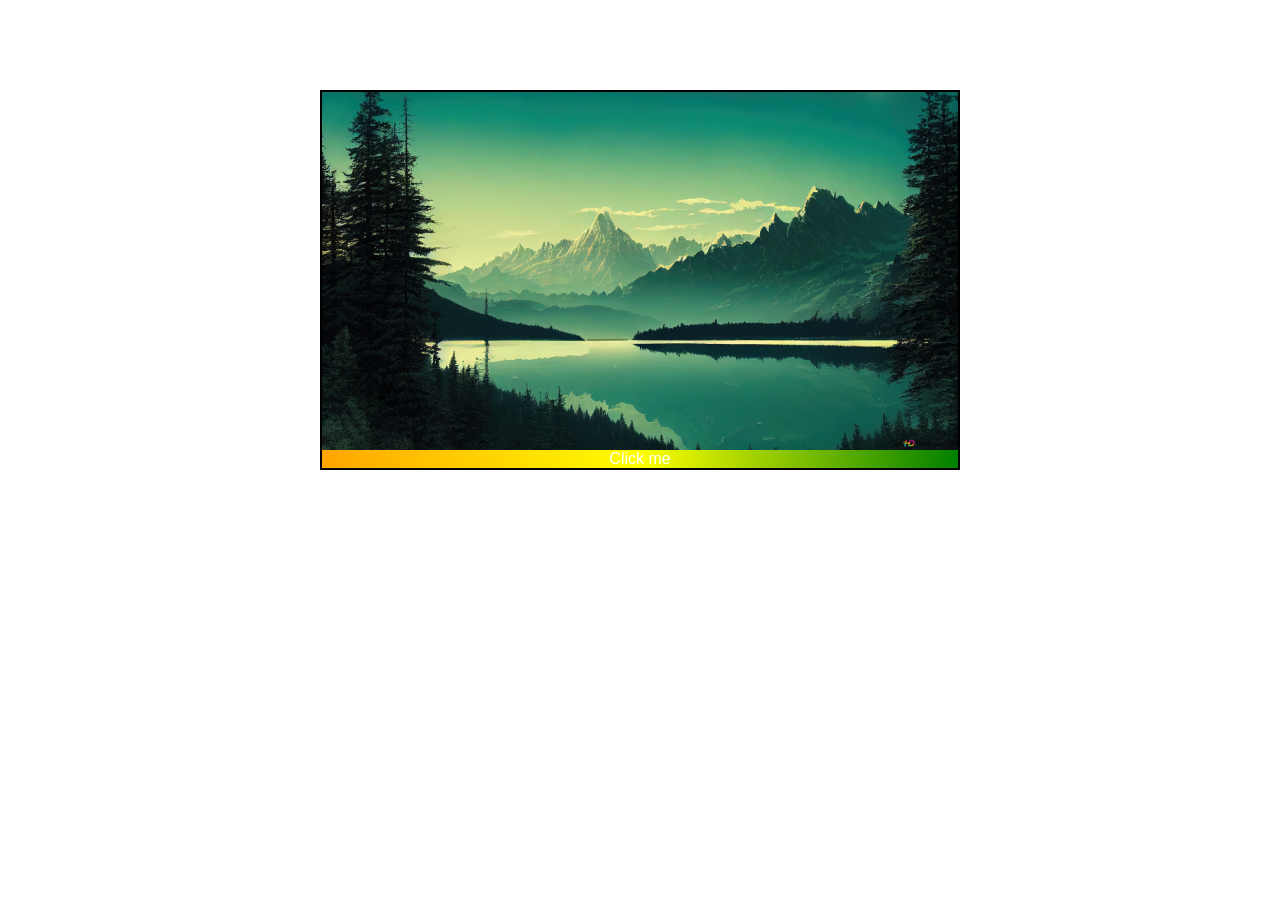
<file: Task2/index.html>
<!DOCTYPE html>
<html lang="en">
<head>
    <meta charset="UTF-8">
    <meta name="viewport" content="width=device-width, initial-scale=1.0">
    <title>Task2</title>
    <link rel="stylesheet" href="units_box-model_font.css">

</head>
<body>
    <div class="container">

        <div class="image">
            <img src="natural.jpg" alt="nature">
            <button>Click me</button>
        </div>
    </div>
</file>
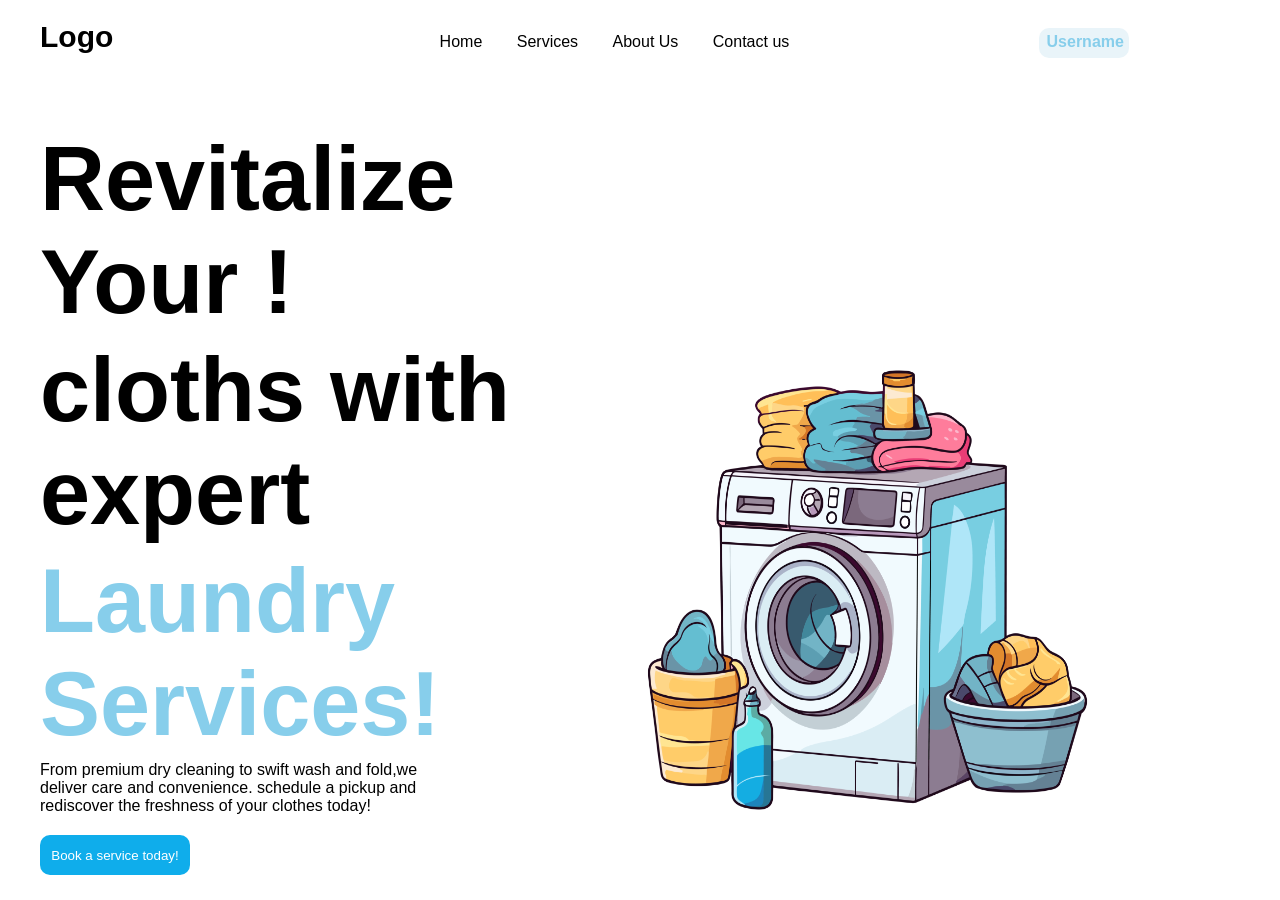
<file: Task5/index.html>
<!DOCTYPE html>
<html lang="en">
<head>
    <meta charset="UTF-8">
    <meta name="viewport" content="width=device-width, initial-scale=1.0">
    <title>Laundry service</title>
<link rel="stylesheet" href="index.css">
</head>
<body>
    <nav>
        <div  class="logo">Logo</div>
        <ul>
            <li><a href="#">Home</a></li>
            <li><a href="#">Services</a></li>
            <li><a href="#">About Us</a></li>
            <li><a href="#">Contact us</a></li>
        </ul>
        <div class="user">Username</div>
          </nav>

    <section class="hero">
        <div class="left">
            <h1>Revitalize Your !</h1>
            <h1>cloths with expert</h1>
               <h1 style="color: skyblue;">Laundry Services!</h1>
    <p>From premium dry cleaning to swift wash and fold,we </p>
    <p>deliver care and convenience. schedule a pickup and</p>
    <p>rediscover the freshness of your clothes today!</p>
    <button>Book a service today!</button>
        </div>
           <div class="right">
            <img src="laundry.jpg" alt="Laundry Service" >
           </div>
    </section>

</body>
</html>
</file>
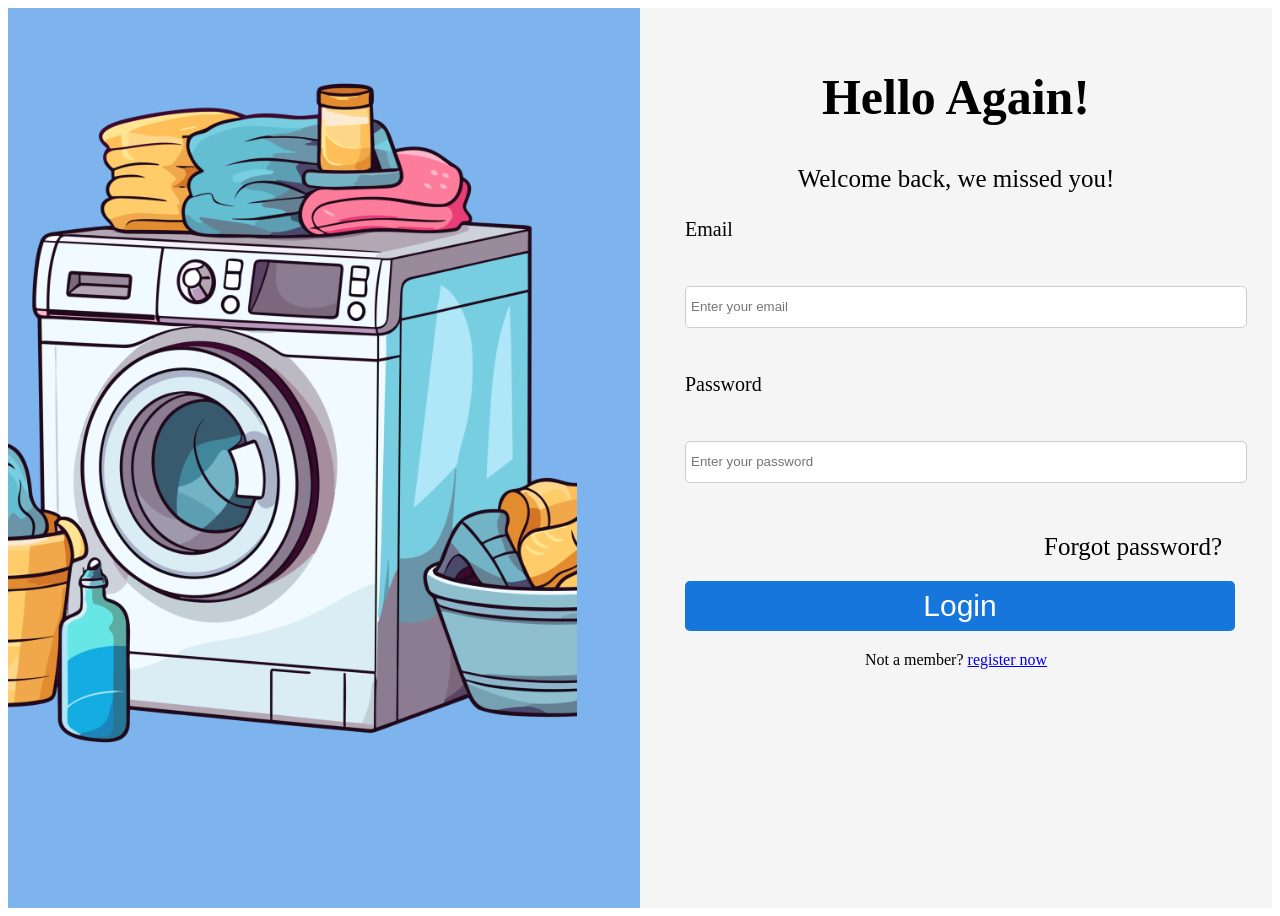
<file: Task6/index.html>
<!DOCTYPE html>
<html lang="en">
<head>
    <meta charset="UTF-8">
    <meta name="viewport" content="width=device-width, initial-scale=1.0">
    <title>laundry mart login</title>
    <link rel="stylesheet" href="index.css">
</head>
<body>
    <div class="container">
        <div class="left">
            <img src="laundry.jpg" alt="laundry">
        </div>
        <div class="form">
            <h1>Hello Again!</h1>
            <p>Welcome back, we missed you!</p>
            <form>
                <label for="email">Email</label><br>
                <input type="email" id="email" name="email" placeholder="Enter your email"><br>
                <label for="password">Password</label><br>
                <input type="password" id="password" name="password" placeholder="Enter your password">
            </form>
              <div class="forgot">Forgot  password?</div>
              <button>Login</button>
        <div class="register">Not a member? <a href="#">register now</a></div>
        </div>
    </div>


    
</body>
</html>
</file>
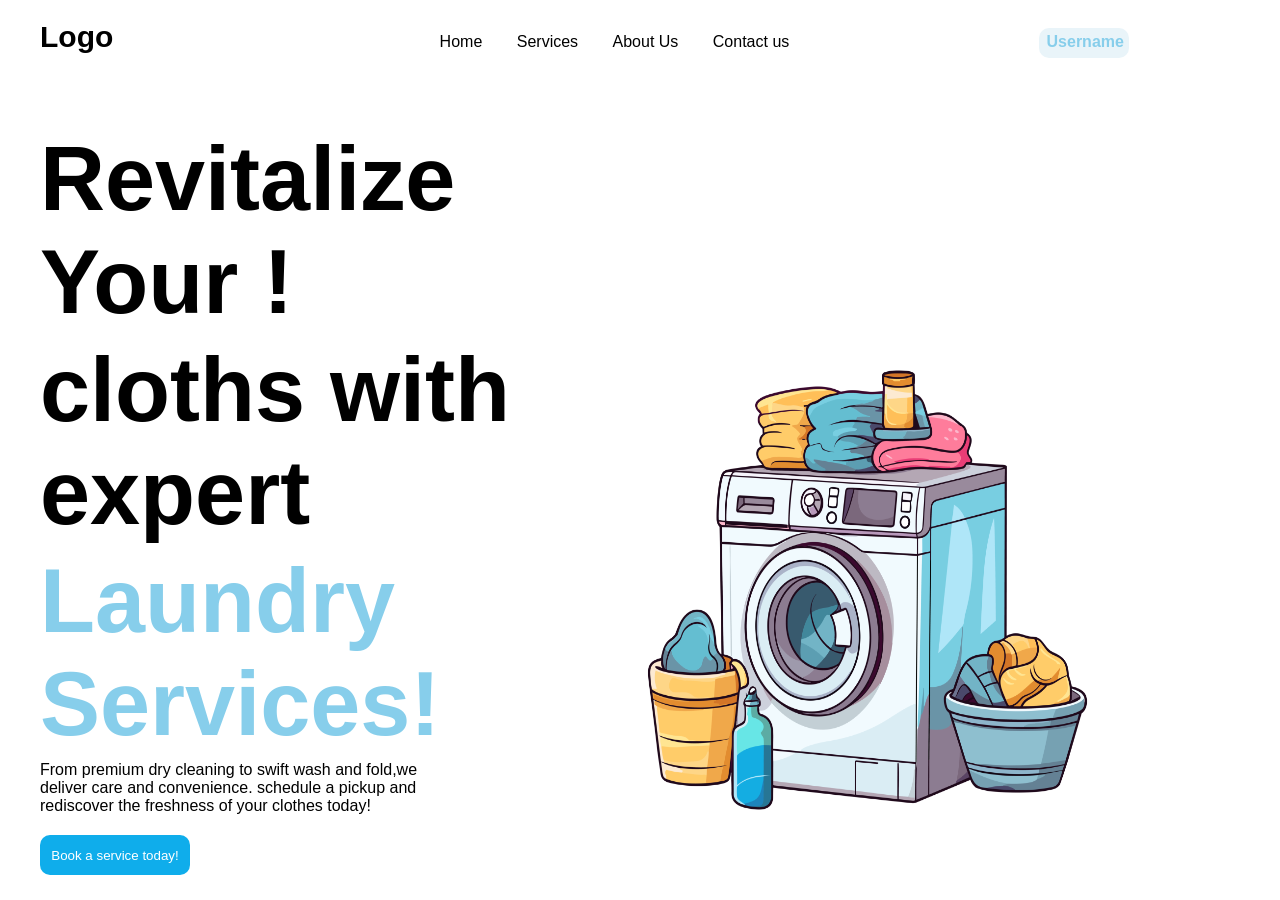
<file: Task7/index.html>
<!DOCTYPE html>
<html lang="en">
<head>
    <meta charset="UTF-8">
    <meta name="viewport" content="width=device-width, initial-scale=1.0">
    <title>Laundry service</title>
<link rel="stylesheet" href="index.css">
</head>
<body>
    <nav>
        <div  class="logo">Logo</div>
        <ul>
            <li><a href="#">Home</a></li>
            <li><a href="#">Services</a></li>
            <li><a href="#">About Us</a></li>
            <li><a href="#">Contact us</a></li>
        </ul>
        <div class="user">Username</div>
          </nav>

    <section class="hero">
        <div class="left">
            <h1>Revitalize Your !</h1>
            <h1>cloths with expert</h1>
               <h1 style="color: skyblue;">Laundry Services!</h1>
    <p>From premium dry cleaning to swift wash and fold,we </p>
    <p>deliver care and convenience. schedule a pickup and</p>
    <p>rediscover the freshness of your clothes today!</p>
    <button>Book a service today!</button>
        </div>
           <div class="right">
            <img src="laundry.jpg" alt="Laundry Service" height="300px" width="400px">
           </div>
    </section>

</body>
</html>
</file>
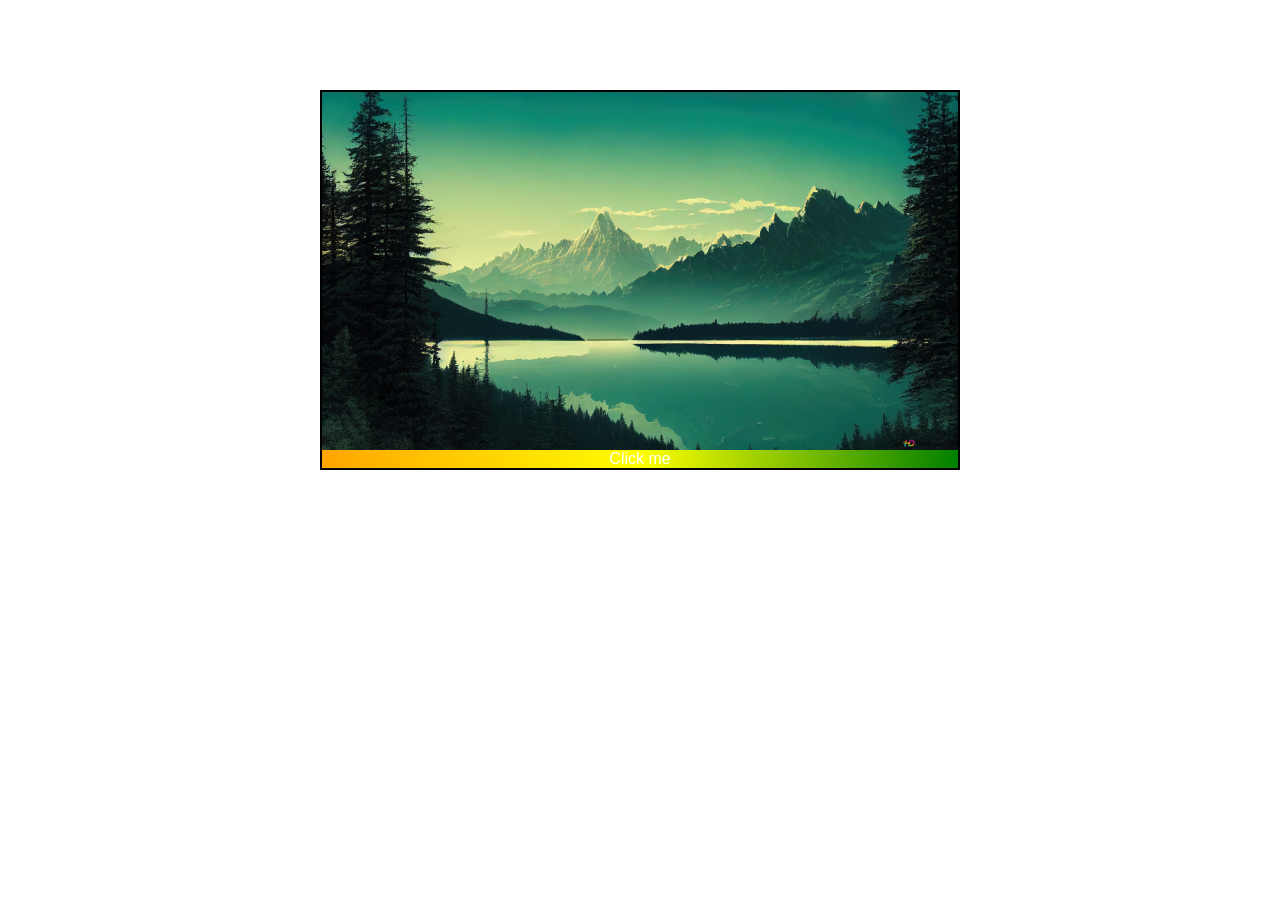
<file: Task2/units_box-model_font.html>
<!DOCTYPE html>
<html lang="en">
<head>
    <meta charset="UTF-8">
    <meta name="viewport" content="width=device-width, initial-scale=1.0">
    <title>Task2</title>
    <link rel="stylesheet" href="units_box-model_font.css">

</head>
<body>
    <div class="container">

        <div class="image">
            <img src="natural.jpg" alt="nature">
            <button>Click me</button>
        </div>
    </div>
        
</body>
</html>
</file>
<file: Task2/units_box-model_font.css>
*{
    margin: 0;
    padding: 0;
    box-sizing: border-box;
}

body{
    width: 100vw;
    height: 100vh;
    padding-top: 10vh;
    padding-bottom: 10vh;
    padding-left: 25vw;
    padding-right: 25vw;
}

.container{
    border: 2px solid black;
}

.container img{
    width: 100%;
    display: block;
}

button{
    width: 100%;
    font-size: 1rem;
    color: white;
    border: none;
    background: linear-gradient(to right, orange, yellow, green);
}
</file>
<file: Task5/index.css>
*{
    margin: 0;
    padding: 0;
    box-sizing: border-box;
}
body{
    font-family: Arial, Helvetica, sans-serif;
}
nav{
padding: 20px 40px;
}
.logo{
    display:inline-block;
    width: 20%;
    font-size: 30px;
    font-weight: bold;
}
nav ul {
    display: inline-block;
    width: 55%;
    text-align: center;
}
nav ul li{
    display: inline-block;
    margin: 0 15px;

}
nav ul li a{
    text-decoration: none;
    color:black;

}
.user{
    display: inline-block;
    width: 20%;
    text-align: right;
    color: skyblue;
    height: 30px;
    width: 90px;
    font-weight: bold;
    border-radius: 10px;
    background-color: rgb(233, 244, 249);
    padding-top: 5px ;
    padding-right: 5px;
margin-left: 10vh;

}
.hero{
    margin-top: 50px;
padding: 0px 40px;
    
}
.left{
    width: 49%;
/* margin-bottom: 50px; */
    display: inline-block;

}
.left h1{
    font-size: 10vh;
    margin-bottom: 5px;

}

button{
    height: 40px;
    width: 150px;
    color: white;
    background-color: rgb(15, 173, 235);
    border: none;
    border-radius: 10px;
    margin-top: 20px;
    
}

.right{
    width: 49%;
    display: inline-block;
    /* vertical-align: middle; */
    
}
.right img{
    width: 80%;
    height: 60vh;
    
}
</file>
<file: Task6/index.css>
.container{
    height: 100vh;
    display:flex;
}
.left{
    width: 50%;
    background-color: #7db4ee;
}
.left img{
    width: 90%;
    height: 90%;
    object-fit: cover;
}
.form{
    width: 50%;
    background-color: #f5f5f5;
   
}
.form h1{
    text-align: center;
    margin-top: 60px;
    font-size: 50px;
}
.form p{
    text-align: center;
    font-size: 25px;
    padding-top: 5px;
    
}
.form label{
    margin-left: 45px;
    font-size: 20px;
    
}
.form input{
    padding: 5px;
    margin: 45px ;
    width: 550px;
    height: 30px;
    border-radius: 5px;
    
    border: 1px solid #ccc;

}
.forgot{
    text-align: right;
    padding: 5px;
    margin-right: 45px;
    font-size: 25px;
}
button{
    margin-left: 45px;
    width: 550px;
    height: 50px;
    background-color: #1776dc;
    color: white;
    font-size: 30px;
    border-radius: 5px;
    margin-top: 15px;
    border: none;

}
.register {
    text-align: center;
    margin-top: 20px;
    
}
</file>
<file: Task7/index.css>
/* DESKTOP */
*{
    margin: 0;
    padding: 0;
    box-sizing: border-box;
}
body{
    font-family: Arial, Helvetica, sans-serif;
}
nav{
padding: 20px 40px;
}
.logo{
    display:inline-block;
    width: 20%;
    font-size: 30px;
    font-weight: bold;
}
nav ul {
    display: inline-block;
    width: 55%;
    text-align: center;
}
nav ul li{
    display: inline-block;
    margin: 0 15px;

}
nav ul li a{
    text-decoration: none;
    color:black;

}
.user{
    display: inline-block;
    width: 20%;
    text-align: right;
    color: skyblue;
    height: 30px;
    width: 90px;
    font-weight: bold;
    border-radius: 10px;
    background-color: rgb(233, 244, 249);
    padding-top: 5px ;
    padding-right: 5px;
margin-left: 10vh;

}
.hero{
    margin-top: 50px;
padding: 0px 40px;
    
}
.left{
    width: 49%;
/* margin-bottom: 50px; */
    display: inline-block;

}
.left h1{
    font-size: 10vh;
    margin-bottom: 5px;

}

button{
    height: 40px;
    width: 150px;
    color: white;
    background-color: rgb(15, 173, 235);
    border: none;
    border-radius: 10px;
    margin-top: 20px;
    
}

.right{
    width: 49%;
    display: inline-block;
    /* vertical-align: middle; */
    
}
.right img{
    width: 80%;
    height: 60vh;
    
}
    
/* TABLET(768PX -1023PX) */
/* @media screen (min-width:900px) and (max-width:1023px){
    .left{
        flex-direction: column;
        text-align: center;

    }
    
    .right-img{
        width: 100%;
    }
} */

/* PHONE */
@media screen and (min-width: 200px) and (max-width: 600px) {
    nav ul{
        display: none;
    }
    .left{
    /* width: 49%; */
/* margin-bottom: 50px; */
    display: inline-block;

}
.left h1{
    font-size: 10vh;
    margin-bottom: 5px;

}
    /* Example: show/hide or adjust .user, .logo, .right image for small screens
    .user{ display: inline-block; }
    */
}
</file>
